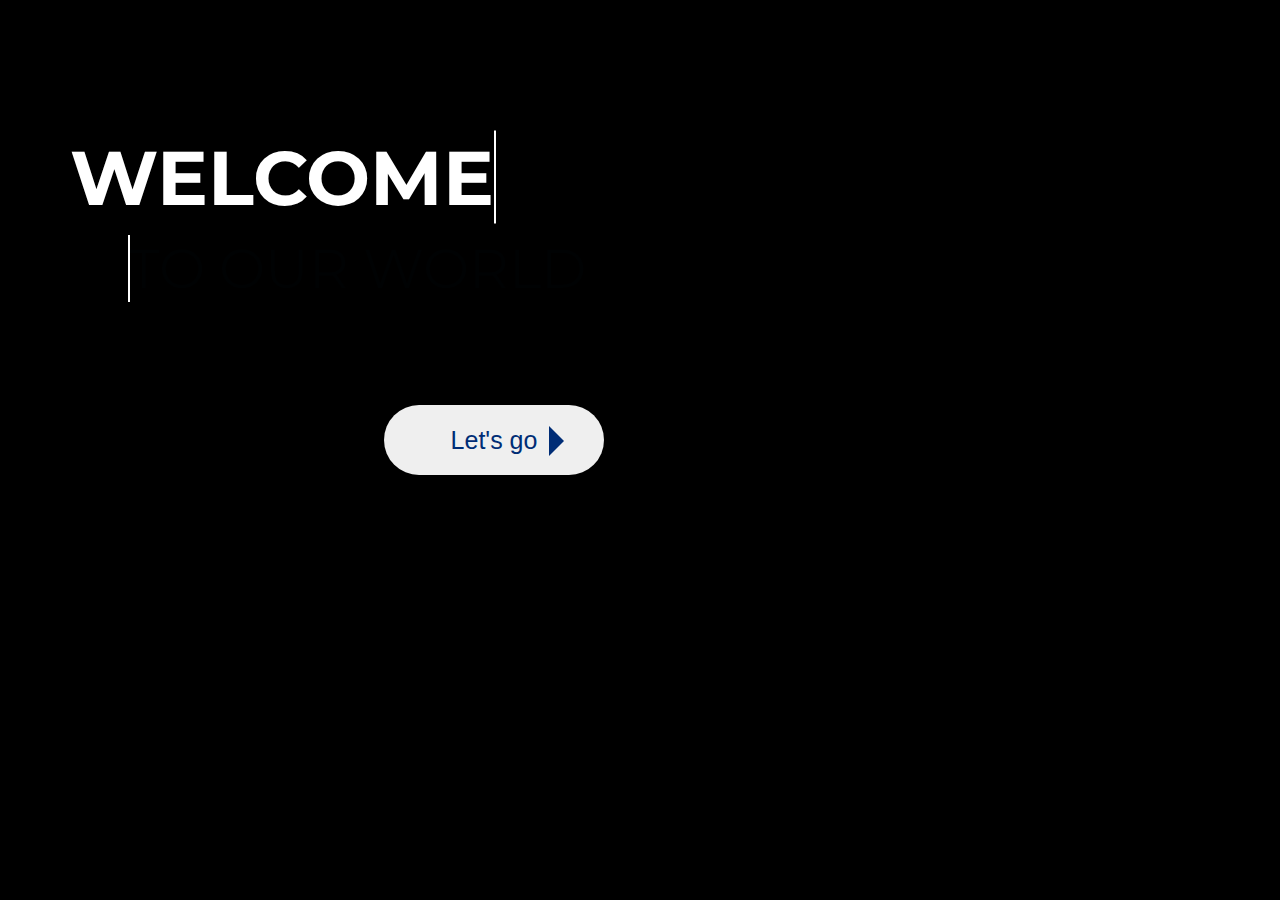
<file: welcome/index.html>
<!DOCTYPE html>
<html lang="en">
<head> 
    <meta charset="UTF-8">
    <meta name="viewport" content="width=device-width, initial-scale=1.0">
    <title>Welcome</title>
    <link rel="stylesheet" href="css/index.css">
    <script defer  src="./javascript/welc.js"></script>
    <!-- google fonts -->
    <link rel="preconnect" href="https://fonts.googleapis.com">
    <link rel="preconnect" href="https://fonts.gstatic.com" crossorigin>
    <link href="https://fonts.googleapis.com/css2?family=Montserrat:wght@200;300;400;600;700;800&display=swap" rel="stylesheet">

</head>
<body>
    <div class="video-background">
        <video class="video" autoplay muted loop poster="https://info.ignw.io/hubfs/aws-video-poster-3.jpg">
            <source src="https://info.ignw.io/hubfs/aws-hero-3.mp4" type="video/mp4">
        </video>
    </div>
    <div class="landing">
        <div class="overlay">        
                <div class="welcome">
                    <h1 data-text="welcome">
                        welcome
                    </h1>
                    <p text="To&nbsp;Our&nbsp;World">
                        To Our World 
                    </p>
                    <a href="page.html"><button id="welcome">
                        Let's go
                    </button></a>
                </div>
            </div>        
    </div>
</body>
</html>
</file>
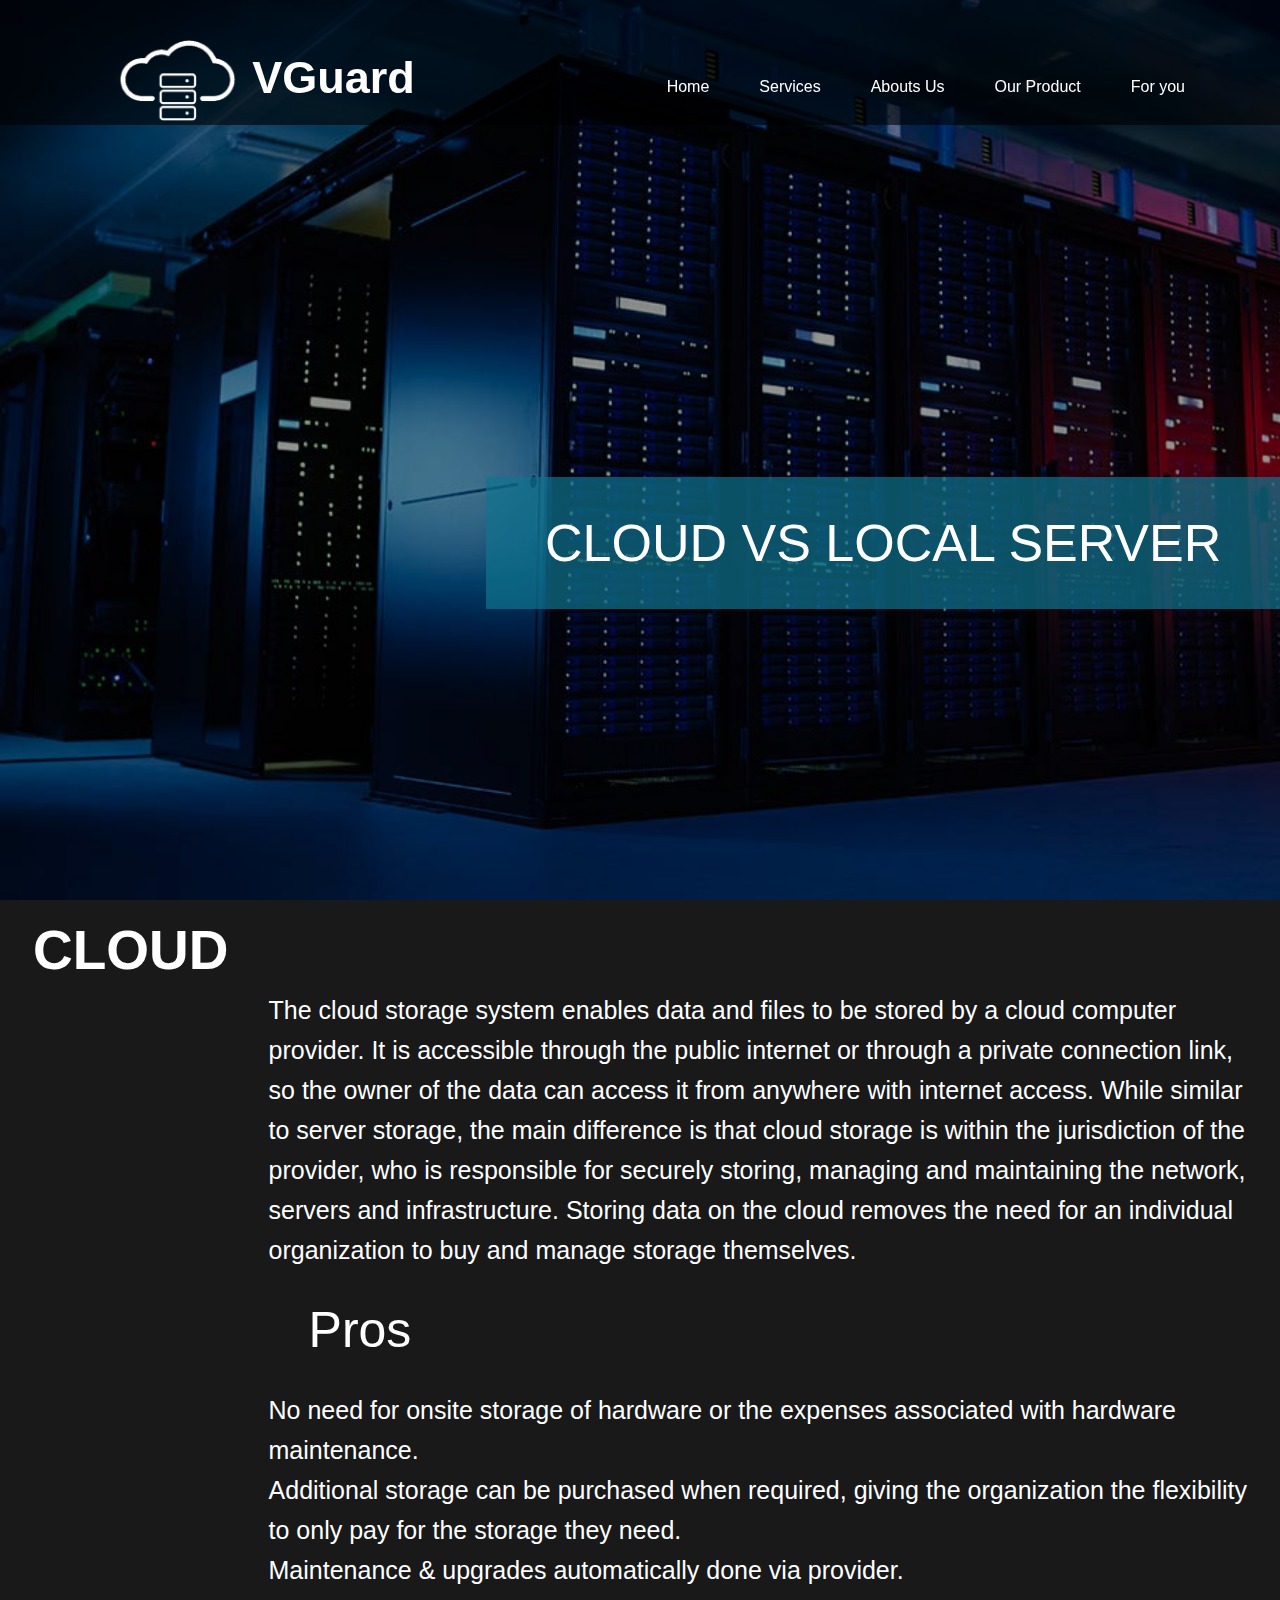
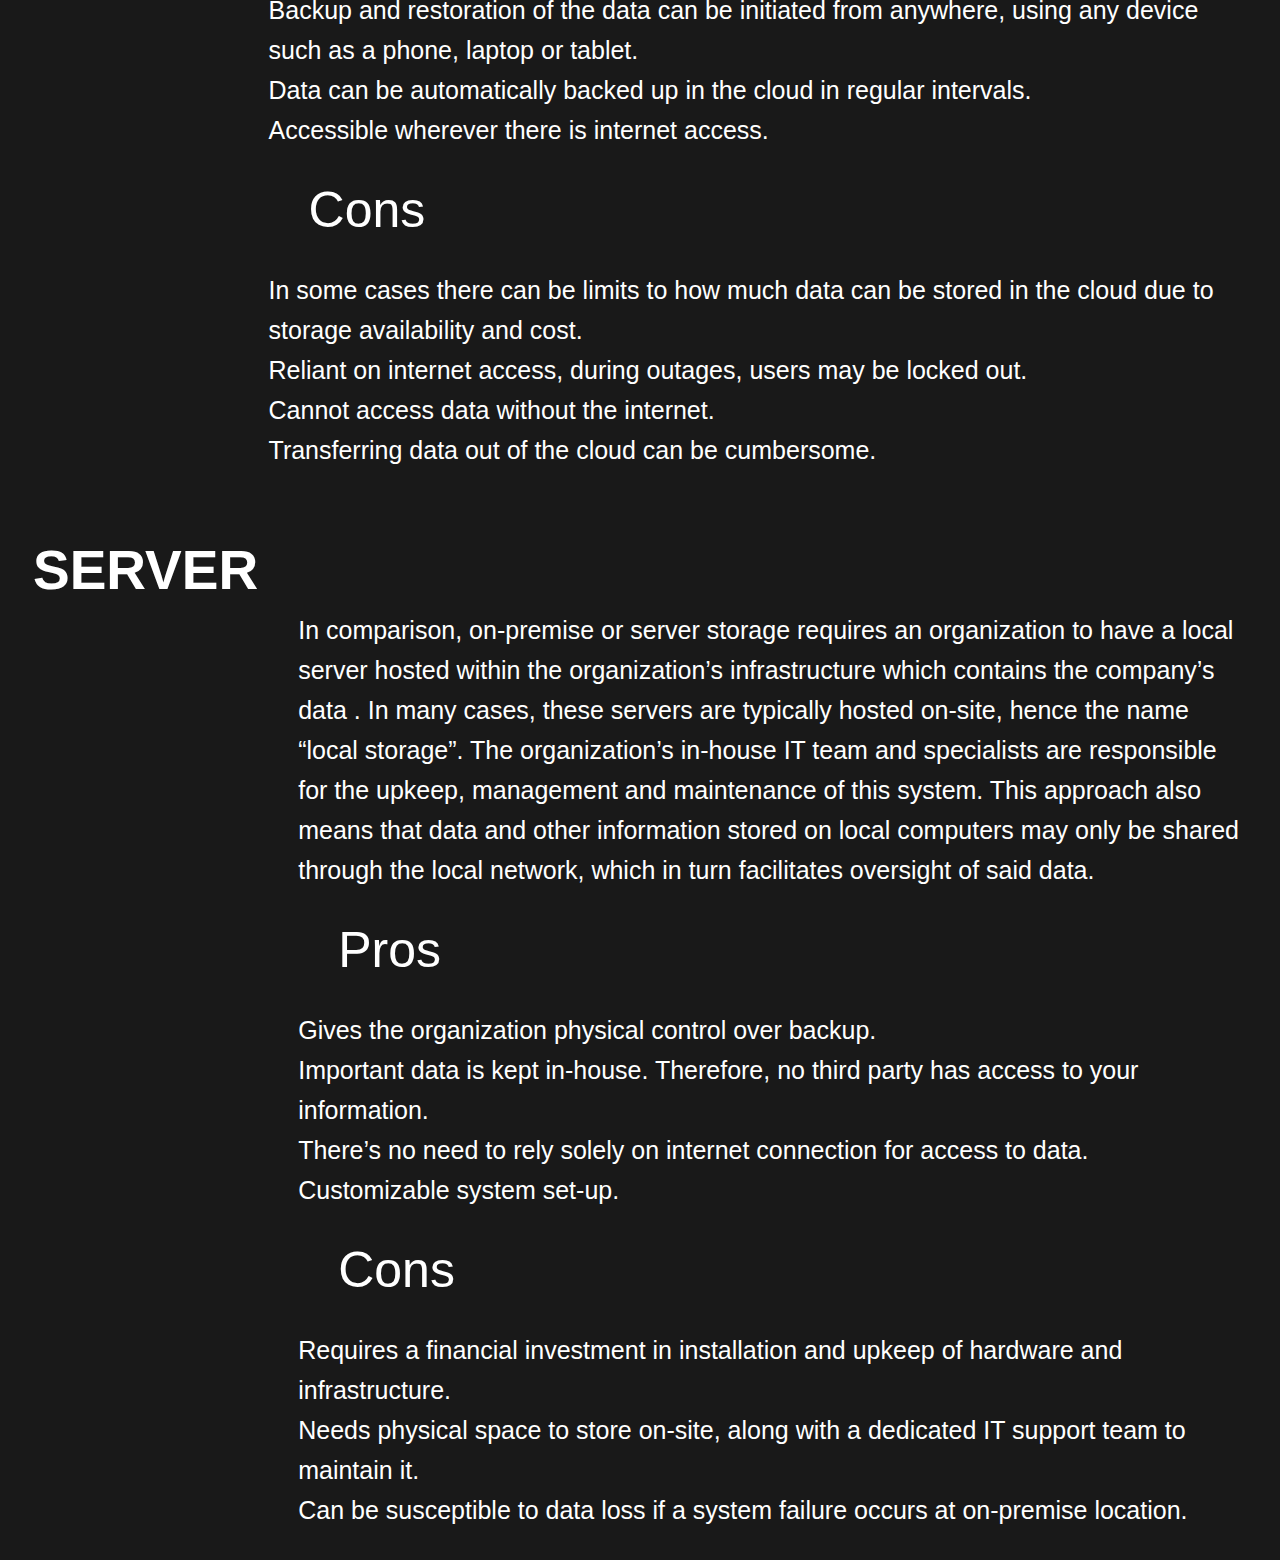
<file: welcome/cloud Vs server/cloud.html>
<!DOCTYPE html>
<html lang="en">
<head>
    <meta charset="UTF-8">
    <meta name="viewport" content="width=device-width, initial-scale=1.0">
    <title>Cloud VS server</title>
    <link rel="stylesheet" href="css/cloud.css">
    <script defer  src="./cloudJavascript/cloud.js"></script>

    <!-- font awesome -->
    <link rel="stylesheet" href="css/all.min.css">
    <!-- googlr fonts -->
    <!-- google fonts -->
    <link rel="preconnect" href="https://fonts.googleapis.com">
    <link rel="preconnect" href="https://fonts.gstatic.com" crossorigin>
</head>
<body>
    <header>
        <div class="container">
            <a class="logo" href="#">
                <img src="images/logo_1.png" alt="">
            </a>
            <h1>
                VGuard
            </h1>
            <nav>
                <i class="fas fa-bars toggle-menu"></i>
                <ul>
                    <li><div class="home" id="nav-home">Home</div></li>
                    <li><div class="services" id="nav-services">Services</div></li>
                    <li><div class="about-us" id="nav-about-us">Abouts Us</div></li>
                    <li class="product"><div class="product-special" id="product">Our Product</div>
                        <div class="menu" id="product-menu">
                            <a href="#">network equipmen</a>
                            <a href="#">security equipmeny</a>
                            <a href="#">hardware device</a>
                            <a href="#">utm</a>
                        <div>
                    </li>
                    <li><a class="for-you" href="#land">For you</a></li>
                </ul>
            </nav>
            
        </div>
        
    </header>
  




  

    <div class="landing" id="land">
        <!-- <div class="cloud-image"> -->
            <div class="overlay">
                <div class="text">
                    <p>
                        cloud vs local server
                    </p>
                </div>
            </div>
        <!-- </div> -->
    </div>

    <!--  -->
    
    <div class="section">
        <!-- <h3>
            What are the main characteristics?
        </h3> -->
        <div class="main-heading">
            
            <div class="s7aba">
            <h2 class="cloud">
                cloud

            </h2>
            <div class="block">
                                <p class="cloud-p">
                                    The cloud storage system enables data and files to be stored by a cloud computer provider. It is accessible through the public internet or through a private connection link, so the owner of the data can access it from anywhere with internet access. While similar to server storage, the main difference is that cloud storage is within the jurisdiction of the provider, who is responsible for securely storing, managing and maintaining the network, servers and infrastructure. Storing data on the cloud removes the need for an individual organization to buy and manage storage themselves.
                                </p>

                            
                                    
                        <p class="adv">Pros</p>
                        <ul>
                        <li >No need for onsite storage of hardware or the expenses associated with hardware maintenance.</li>
                        <li >Additional storage can be purchased when required, giving the organization the flexibility to only pay for the storage they need.</li>
                        <li >Maintenance &amp; upgrades automatically done via provider.</li>
                        <li>Backup and restoration of the data can be initiated from anywhere, using any device such as a phone, laptop or tablet.</li>
                        <li>Data can be automatically backed up in the cloud in regular intervals.</li>
                        <li>Accessible wherever there is internet access.</li>
                        </ul>
                        <p class="disadv">Cons</span></p>
                        <ul>
                        <li >In some cases there can be limits to how much data can be stored in the cloud due to storage availability and cost.</li>
                        <li >Reliant on internet access, during outages, users may be locked out.</li>
                        <li >Cannot access data without the internet.</li>
                        <li >Transferring data out of the cloud can be cumbersome.</li>
                        </ul>
    
            </div>




            </div>

            <div class="serv">
            <h2 class="server">
                server
            </h2>
                    <div class="block-server">
                        <p class="server-p">
                            In comparison, on-premise or server storage requires an organization to have a local server hosted within the organization’s infrastructure which contains the company’s data . In many cases, these servers are typically hosted on-site, hence the name “local storage”. The organization’s in-house IT team and specialists are responsible for the upkeep, management and maintenance of this system. This approach also means that data and other information stored on local computers may only be shared through the local network, which in turn facilitates oversight of said data.
                        </p>
                        
                            
                <p class="adv">Pros</p>
                <ul>
                <li >Gives the organization physical control over backup.</span></li>
                <li >Important data is kept in-house. Therefore, no third party has access to your information.</span></li>
                <li >There’s no need to rely solely on internet connection for access to data.</span></li>
                <li >Customizable system set-up.</span></li>
                </ul>
                <p class="disadv">Cons</p>
                <ul>
                <li >Requires a financial investment in installation and upkeep of hardware and infrastructure.</li>
                <li >Needs physical space to store on-site, along with a dedicated IT support team to maintain it.</li>
                <li >Can be susceptible to data loss if a system failure occurs at on-premise location.</li>
                </ul>
                
                        
                </div>
            </div>
        </div>
    </div>
    
</body>
</html>
</file>
<file: welcome/css/index.css>
*{
  -webkit-box-sizing: border-box;
  -moz-box-sizing: border-box;
  box-sizing: border-box;
}

body {
  font-family: 'Montserrat', sans-serif;
  background-color: rgba(0,0,0,255);
}
/* Small */
 @media (min-width: 750px) {
  .welcome {
      width: 750px;
  }
} 
/* Medium */
 @media (min-width: 992px) {
  .welcome {
      width: 970px;
  }
} 
/* Large */
@media (min-width: 1200px) {
  .welcome {
      width: 1170px;
  }
} 



.video-background {
  position: fixed;
  top: 0;
  left: 0;
  width: 100%;
  max-height: 70%;
  z-index: -1;
  margin-top: auto;
margin-bottom:auto ;
}

video {
height: 100vh ;
width: auto;
  position: fixed;
  left: 50%;
  top: 50%;
  transform: translate(-50%, -50%);
  transition-duration: 500ms;
}


.landing .welcome h1 {
  
  color: rgba(0,2,3,255);
  position: absolute;
  font-size: 76px;
  left: 22%; 
  top: 14%;
  transform: translate(-50%, -50%);
  text-transform: uppercase;
}



h1:before{
  content: "welcome";
  position: absolute;

  color: rgba(255,255,255,255);
  -webkit-text-stroke:0vw rgba(0,2,3,255) ;
  border-right:2px solid rgba(255,255,255,255) ;
  overflow: hidden;
  animation: animate 2s ease-in-out forwards; 
}
@keyframes animate {
  0% 
  {
    width: 0;
  }
  100%
  {
    width: 100%;
  }
  
}


.landing .welcome p {
  color: rgba(0,2,3,255);
  position: absolute;
  font-size: 55px;
  left: 10%;
    top: 20%; 

text-transform: uppercase;
}



  

p:before{
  content: attr(text);
  position: absolute;
  top: 0;
  left: 0;
  width: 0;
  height: 100%;
  color: rgba(255,255,255,255);
  -webkit-text-stroke:0vw rgba(0,2,3,255) ;
  border-right:2px solid rgba(255,255,255,255) ;
  overflow: hidden;
  animation: animate 2s ease-in-out forwards; 

}

button{
  width: 220px; 
  height: 70px; 
  font-size: 25px; 
  padding: 10px; 
  background-color: #efefef;
  color: #002d76;
  border: none; 
  border-radius: 80px; 
  cursor: pointer;
  position:absolute;
  left: 30%;
  top: 45%;
} 
button:after{
  content: "";
  border-width: 15px;
  border-style: solid;
  border-color: transparent transparent transparent #002d76 ;
  position: absolute;
    right: 25px; 

    top: 21px;
  

}








@media (max-width: 767px) {
  video {
    height: 100vh;
    
    
    left: auto;
    top: 50%;
    ;
  }
  .overlay{
    position: absolute;
    left: 0;
    top: 0;
    width: 100%;
    height: 100%;
    background-color: rgb(0 0 0 / 60%);
  }
  button {
    width: 200px;
    height: 70px;
    font-size: 25px;
    padding: 10px;
    background-color: #efefef;
    color: #002d76;
    border: none;
    border-radius: 80px;
    cursor: pointer;
    position: absolute;
    left: 48%;
    top: 72%;
    transform: translate(-50%, -50%);
}
button:after{
  content: "";
  border-width: 15px;
  border-style: solid;
  border-color: transparent transparent transparent #002d76 ;
  position: absolute;
    right: 20px; 

    top: 21px;
  

}
.landing .welcome h1 {
  font-size: 60px;
 
  position: absolute;
  left: 50%;
  top: 12%;
  transform: translate(-50%, -50%);
}

.landing .welcome p {
  font-size: 33px;
 
  position: absolute;
  left: 50%;
  top: 21%;
  transform: translate(-50%, -50%);
  width: 276px;
  }

}
</file>
<file: welcome/cloud Vs server/css/cloud.css>
/* golbal values */
:root{
    --main-color: #19c8fa;
    --transparent-color: rgb(15 116 143 /70%);
}


*{
    -webkit-box-sizing: border-box;
    -moz-box-sizing: border-box;
    box-sizing: border-box;
    margin: 0;
    padding: 0;
}
html{
    scroll-behavior: smooth;
}

body{
    font-family: 'Montserrat', sans-serif;
}
a{
    text-decoration: none;
}
li {
    list-style: none;
}

.container {
    padding-left: 15px;
    padding-right: 15px;
    margin-left: auto;
    margin-right: auto;
}

@media (min-width: 768px){
    .container{
        width: 750px;
    }
}

@media (min-width: 992px){
    .container{
        width: 970px;
    }
}

@media (min-width: 1200px){
    .container{
        width: 1170px;
    }
}
/* end golbal values */

/*--------------------- start header--------------------- */

header h1{
    color: white;
    position: relative;
    margin-top: 52px;
    font-size: 45px;
    margin-left: -28px;
}
header{
    position: fixed;
    left: 0;
    width: 100%;
    height: 125px;
    z-index: 2;
    background-color: rgb(0 0 0 /60%);

}

header .container{
    display: flex;
    justify-content: space-between;
    position: relative;
    padding-left: 15px;
    padding-right: 15px;
    margin: auto;
}

header .container .logo img{
    height: 170px;
    padding-bottom: 8px;
}
header nav{
    flex: 1;
    justify-content: flex-end;
    display: flex;
    align-items: center;
}

header nav ul{
    display: flex;
    justify-content: space-between;
    list-style: none;
}

header nav ul li .home, 
header nav ul li .services, 
header nav ul li .about-us, 
header nav ul li .product-special,
header nav ul li .for-you {
    display: block;
    padding: 50px 25px;
    color: white;
}
header nav ul li:hover .home,
header nav ul li:hover .services,
header nav ul li:hover .about-us,
header nav ul li:hover .product-special
 {
    color: var(--main-color);
    cursor: pointer;
}
header nav ul li:hover a:hover {
    color: var(--main-color);
    cursor: pointer;
}


header nav .toggle-menu{
    color: aliceblue;
    font-size: 22px;
}
@media (min-width: 767px){
    
    header nav .toggle-menu{
        display: none;
        align-items: center;
    }
}
@media (max-width: 767px){
    header nav ul{
        display: none;
    }
    header nav .toggle-menu:hover + ul{
        display: flex;
        flex-direction: column;
        position: absolute;
        top: 100%;
        left: 0;
        align-items: center;
        background-color: rgb(0 0 0 /70%);
        width: 100%;
    }
}

/* lma b3ml hover 3l our prduct */
header nav ul .product .menu {
    display: none;
}
header nav ul .product .menu {
    position: ABSOLUTE;
    flex-direction: column;
    justify-content: space-between;
    top: 72%;
    left: 85%;
    TEXT-ALIGN: CENTER;
    background-color: rgb(0 0 0 /60%);
    width: max-content;
}

header .menu ul {
    list-style: none;
    padding: 0;
    margin: 0;
}



header .menu  a {
    display: block;
    color: white;
    text-decoration: none;
    padding: 23px;
    transition: 0.3s;
}
header .menu  a:hover {
    transform: translateX(15px);
}

/* end header */


/* start landing */
.landing{
    min-height: 100vh;
    background-color: rgb(0 0 0 );
    overflow: hidden;
    background-image: url(../images/dedicated-server-bg.jpg);
background-size: cover;
position: relative;
}
.landing .overlay{
    position: absolute;
    left: 0;
    top: 0;
    width: 100%;
    height: 100%;
    background-color: rgb(0 0 0 /40%);
}

.landing .text{
    top: 53%;
    position: absolute;
    background-color: var(--transparent-color);
    width: 62%;
    left: 38%;
    padding: 36px;
    font-size: 52px;

}
.landing .text p{
    
    position: relative;
    
    text-align: center;
    text-transform: uppercase;
    color: white;
}




@media (max-width: 767px){
  
    
    .landing{
        min-height: 100vh;
        background-color: rgb(0 0 0 );
        overflow: hidden;
        background-image: url(../images/dedicated-server-bg.jpg);
    background-size: cover;
    position: relative;
    }
    .landing .cloud-image{
        min-height: 80vh;
        background-size: cover;
        position: relative;
        top: 177px;
        left: 0;
        background-color: rgb(0 0 0 );
        margin-left: auto;
        margin-right: auto;
    }
    .landing .text{
        top: 62%;
        position: absolute;
        background-color: var(--transparent-color);
        width: 80%;
        left: 21%;
        padding: 25px;
        font-size: 49px;
    
    }
    .landing .text p{
        
        position: relative;
        
        text-align: center;
        text-transform: uppercase;
        color: white;
    }
    .landing .overlay{
        position: absolute;
        left: 0;
        top: 0;
        width: 100%;
        height: 100%;
        background-color: rgb(0 0 0 /40%);
    }
    

}

 /* end landing */
 
 /* --------------h3------------ */

/* h3
{
        font-size: 45px;
        background-color: rgb(15 116 143 /105%);
        text-transform: uppercase;
        padding: 30px;
        color: azure;
        left: 50px;
        position: absolute;
        top: 110%;
        width: auto;
        border-radius: 75px;
        text-align: center;
}
 */


/* start comparing*/

    .section{
        padding: 30px;
            background-color: rgb(0 0 0 /90%);
        
    }
    .main-heading{
        text-align: center;
        display: flex;
        /* margin-top: 275px; */
        flex-direction: column;
    
    }
    .main-heading .block,
    .main-heading .block-server
    {
        display: flex;
        flex-direction: column;
        align-items: flex-start;
        flex-wrap: nowrap;
        margin-left: 40px;
        margin-top: 60px;
        
    }
    .main-heading .s7aba{
        display: flex;
        flex-wrap: nowrap;
        align-items: flex-start;
        text-align: left;
        font-size: 25px;
        line-height: 40px;
        color: white;
    
    }
    
    .main-heading .block .adv,
    .main-heading .block .disadv,
    .main-heading .block-server .disadv,
    .main-heading .block-server .adv
    {
        font-size: 50px;
        padding: 40px;
    }
    
    .main-heading h2
    {
        text-transform: uppercase;
        margin-left: 3px;
        font-size: 55px !important;
    
    }
    
    .main-heading .serv{
        display: flex;
        flex-wrap: nowrap;
        align-items: flex-start;
        text-align: left;
        font-size: 25px;
        line-height: 40px;
        color: white;
        margin-top: 80px;
    
    }
    
    



@media (max-width: 767px){

        .section{
            padding: 60px;
                background-color: rgb(0 0 0 /90%);
            
        }
        .main-heading{
            text-align: center;
            display: flex;
            flex-direction: column;
            flex-wrap: nowrap;     
            align-items: center;

        }
        .main-heading .block,
    .main-heading .block-server{
            display: flex;
            flex-direction: column;
            align-items: flex-start;
            flex-wrap: nowrap;
            margin-left: 40px;
            
        }
    .main-heading .block .adv,
    .main-heading .block .disadv,
    .main-heading .block-server .disadv,
    .main-heading .block-server .adv
    {
        font-size: 30px;
        padding: 30px;
    }
        
        
        

        .main-heading .s7aba{
            display: flex;
            flex-wrap: wrap;
            align-items: center;
            text-align: left;
            font-size: 20px;
            line-height: 40px;
            color: white;
            flex-direction: column;
        }
        


        .main-heading h2
        {
            text-transform: uppercase;
            margin-left: 3px;
            font-size: 55px !important;
            margin-bottom: 45px;
            margin-top: 20px;

        }

        .main-heading .serv{
            display: flex;
            flex-wrap: wrap;
            align-items: center;
            text-align: left;
            font-size: 20px;
            line-height: 40px;
            color: white;
            margin-top: 80px;
            flex-direction: column;

        }
        
        
}

/* end comparing*/
</file>
